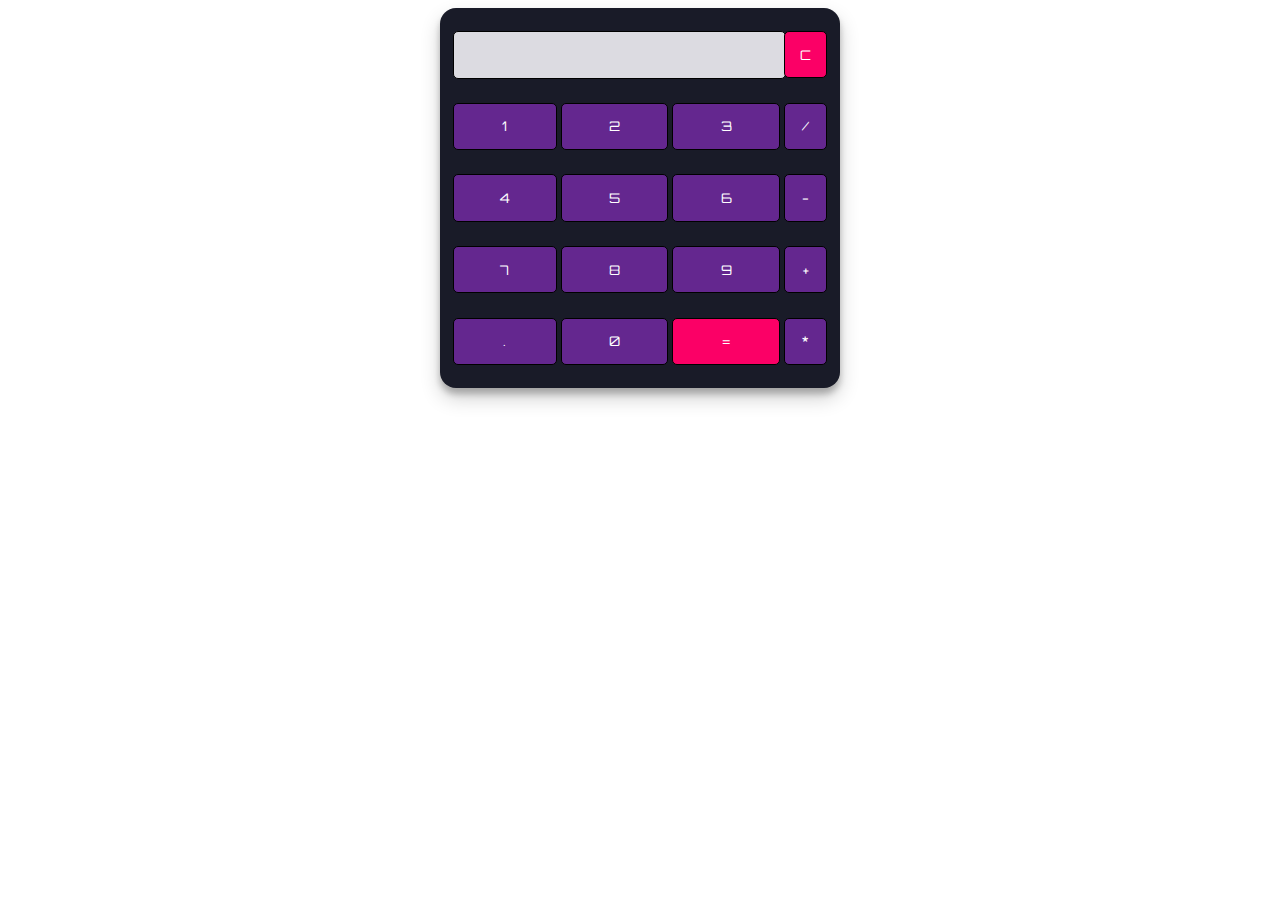
<file: calculator/index.html>
<!DOCTYPE html>
<html lang="en" dir="ltr">
 
<head>
  <meta charset="utf-8">
  <title>Calculator</title>
  <link rel="stylesheet" href="css/style.css">
</head>
 
<body>
 
<table class="calculator" >
  <tr>
    <td colspan="3"> <input class="display-box" type="text" id="result" disabled /> </td>
 
    <!-- clearScreen() function clears all the values -->
    <td> <input type="button" value="C" onclick="clearScreen()" id="btn" /> </td>
  </tr>
  <tr>
    <!-- display() function displays the value of clicked button -->
    <td> <input type="button" value="1" onclick="display('1')" /> </td>
    <td> <input type="button" value="2" onclick="display('2')" /> </td>
    <td> <input type="button" value="3" onclick="display('3')" /> </td>
    <td> <input type="button" value="/" onclick="display('/')" /> </td>
  </tr>
  <tr>
    <td> <input type="button" value="4" onclick="display('4')" /> </td>
    <td> <input type="button" value="5" onclick="display('5')" /> </td>
    <td> <input type="button" value="6" onclick="display('6')" /> </td>
    <td> <input type="button" value="-" onclick="display('-')" /> </td>
  </tr>
  <tr>
    <td> <input type="button" value="7" onclick="display('7')" /> </td>
    <td> <input type="button" value="8" onclick="display('8')" /> </td>
    <td> <input type="button" value="9" onclick="display('9')" /> </td>
    <td> <input type="button" value="+" onclick="display('+')" /> </td>
  </tr>
  <tr>
    <td> <input type="button" value="." onclick="display('.')" /> </td>
    <td> <input type="button" value="0" onclick="display('0')" /> </td>
 
    <!-- calculate() function evaluates the mathematical expression -->
    <td> <input type="button" value="=" onclick="calculate()" id="btn" /> </td>
    <td> <input type="button" value="*" onclick="display('*')" /> </td>
  </tr>
</table>
 
<script type="text/javascript" src="js/script.js"></script>
 
</body>
 
</html>
</file>
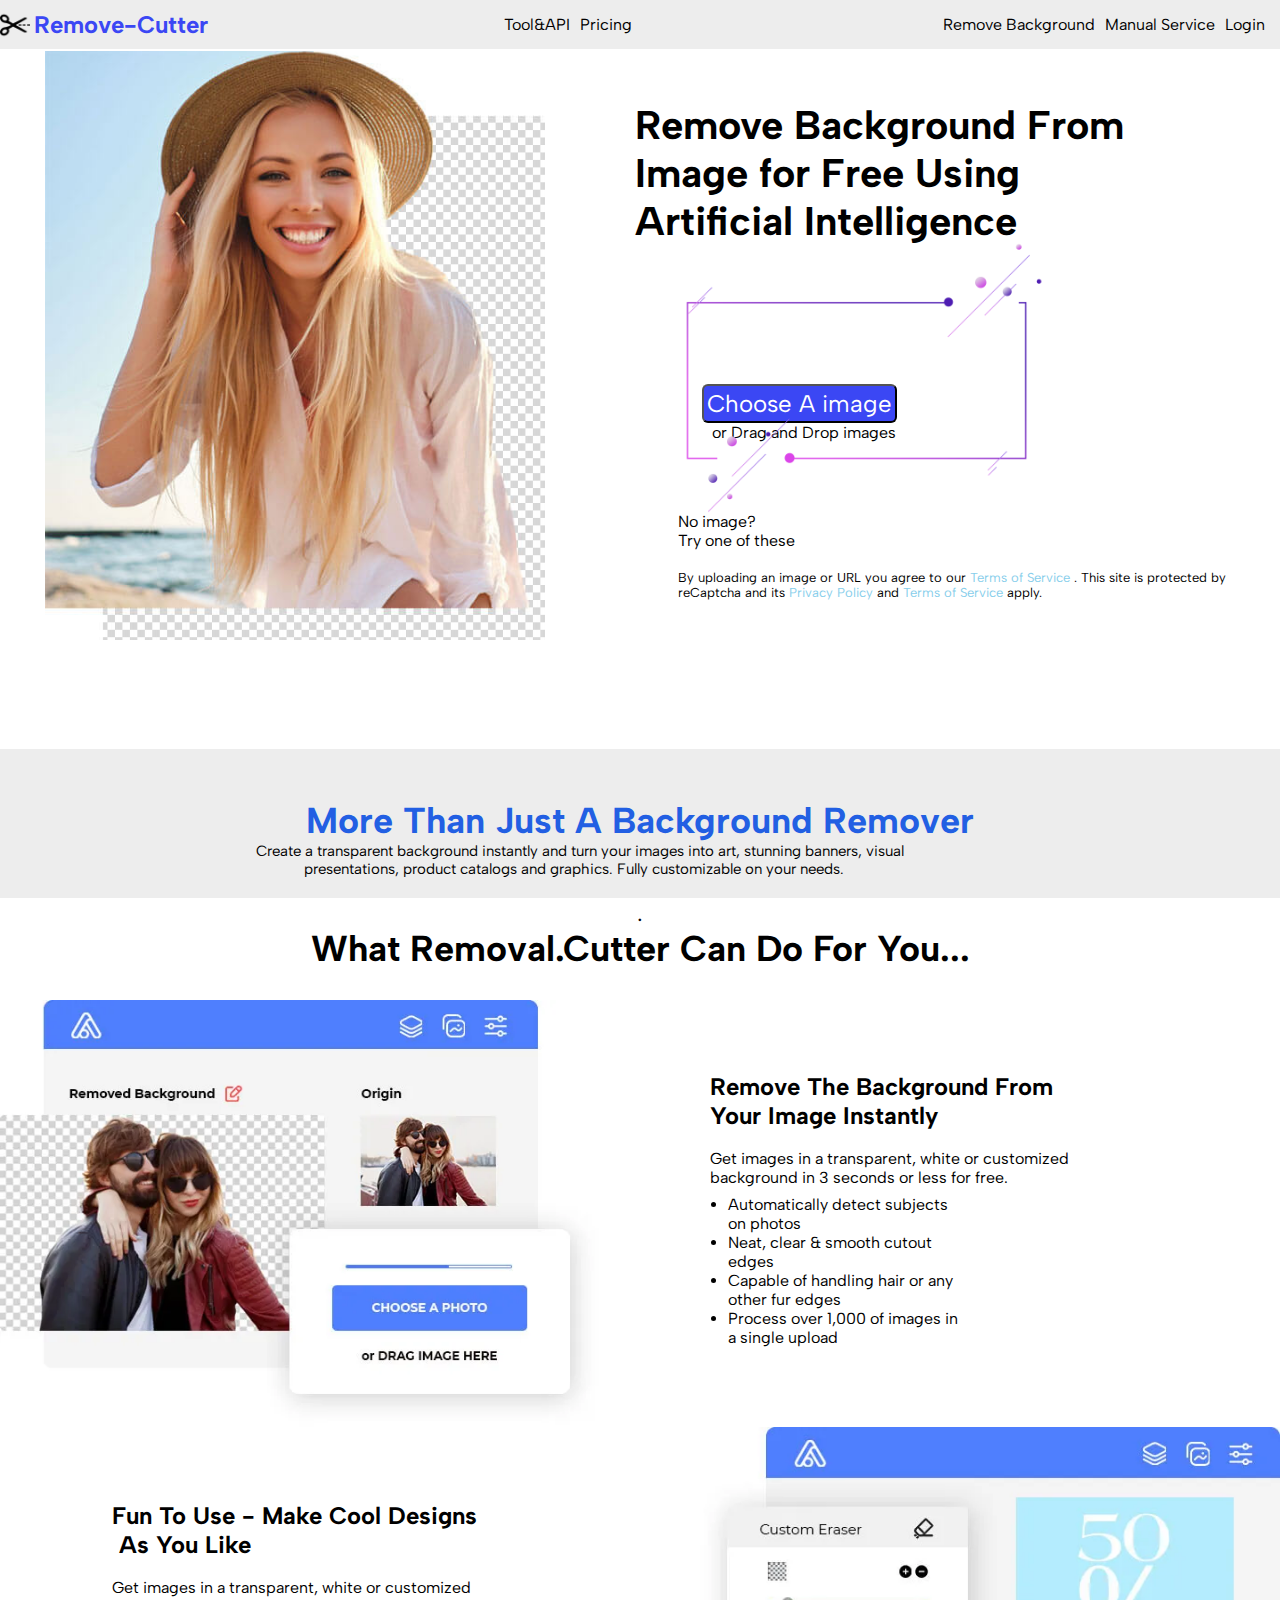
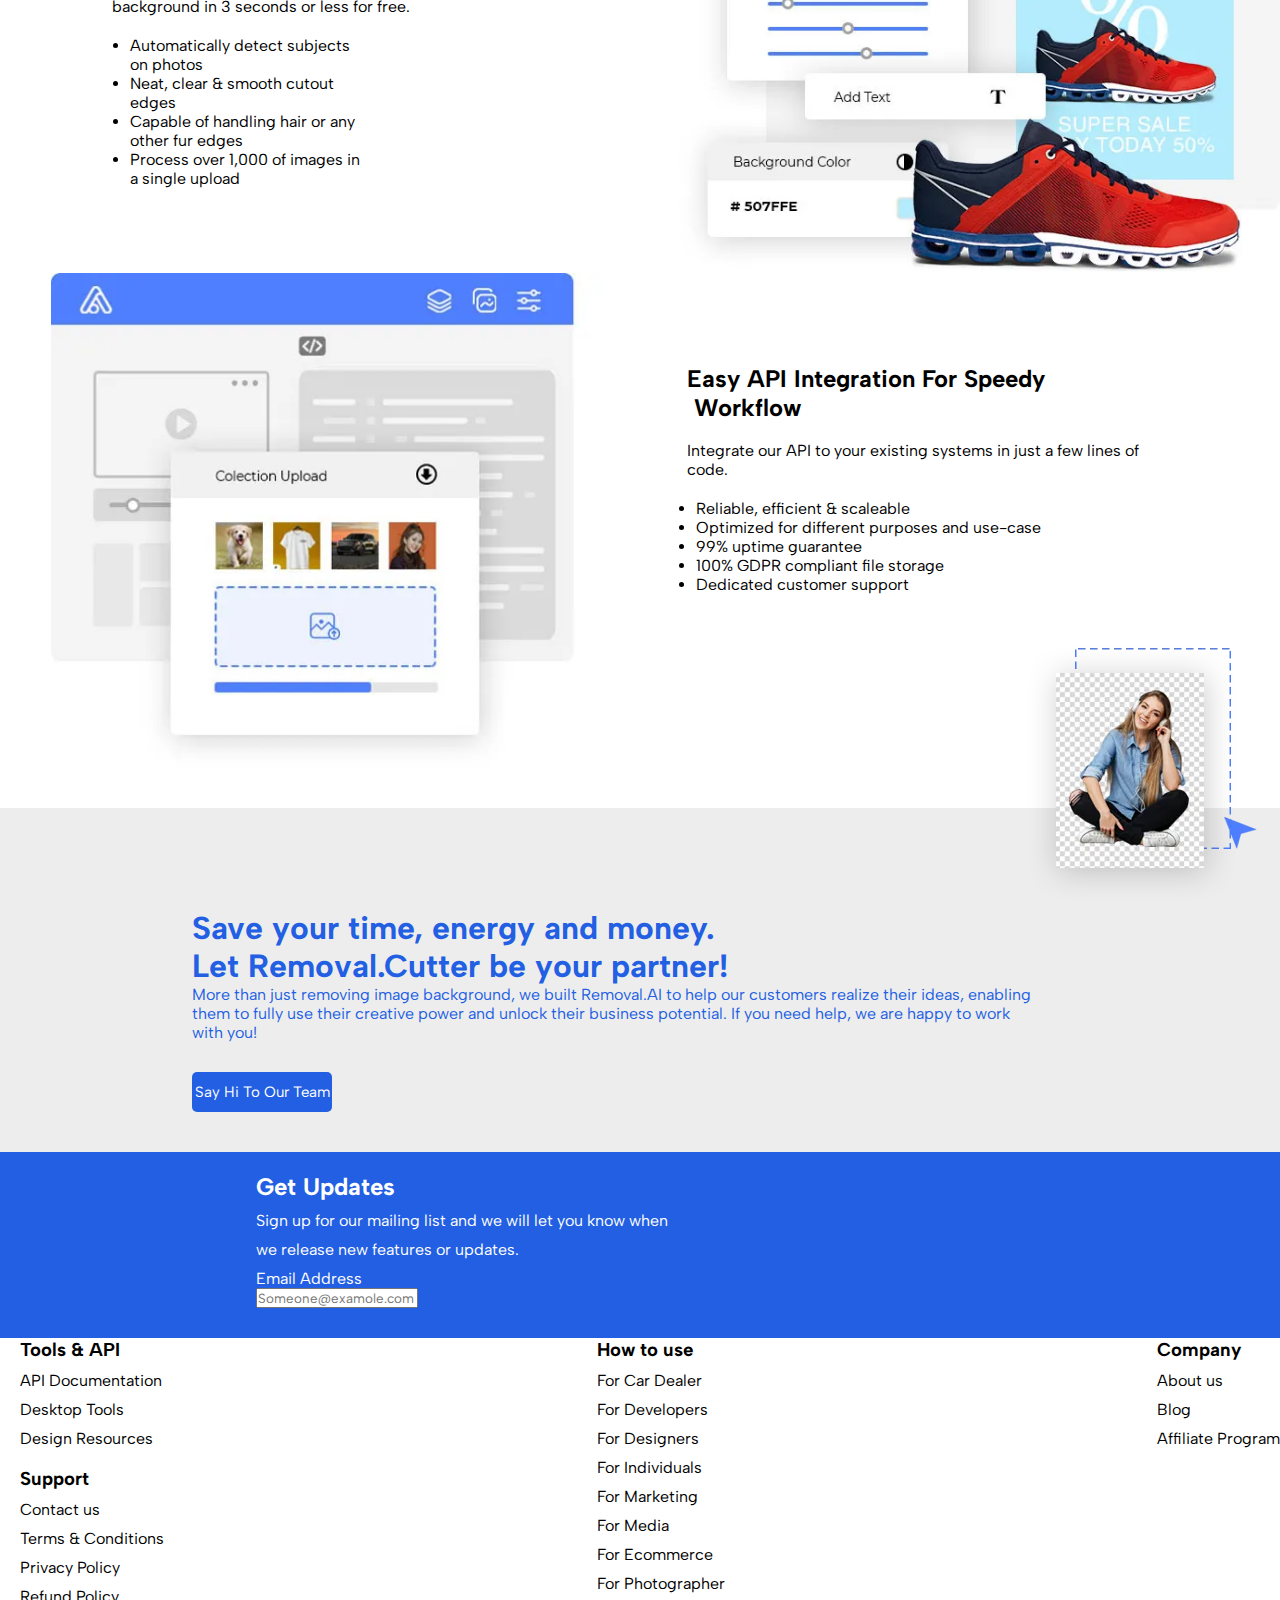
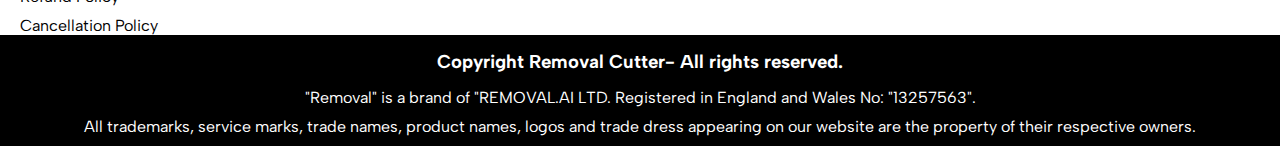
<file: landing_page/index.html>
<!DOCTYPE html>
<html lang="en">

<head>
    <meta charset="UTF-8">
    <meta name="viewport" content="width=device-width, initial-scale=1.0">
    <title>Remove_cutter</title>
    <link rel="stylesheet" href="https://cdnjs.cloudflare.com/ajax/libs/font-awesome/4.7.0/css/font-awesome.min.css">
    <link rel="stylesheet" href="css/style.css">    
    <link href='https://fonts.googleapis.com/css?family=Albert Sans' rel='stylesheet'>
</head>

<body>
    <section-1 class="section-1">
        <div class="head">
            <div class="container">
                <div class="icon">
                    <img src="image/cut-with-scissors.png" alt="image.png" width="30px">&nbsp;
                    <h2>Remove-Cutter</h2>
                </div>
                <div class="tool">
                    <ul>
                        <li><a href="Tool.html">Tool&API</a></li>
                        <li><a href="Pricing.html">Pricing</a></li>
                    </ul>
                </div>
                <div class="menu">
                    <ul>
                        <li><a href="remove.html">Remove Background</a></li>
                        <li><a href="service.html">Manual Service</a></li>
                        <li><a href="Login.html">Login</a></li>
                    </ul>
                </div>
            </div>
        </div>
        <div class="pic">
            <img src="image/background-removal-banner-1.jpg" alt="image.jpg">
            <div class="text">
                <ul>
                    <li><b>Remove Background From</b></li>
                    <li><b>Image for Free Using</b></li>
                    <li><b>Artificial Intelligence</b></li>
                </ul>
            </div>
            <div class="batn">
                <input type="button" value="Choose A image">
                <p>or Drag and Drop images</p>
            </div>
        </div>
        <div class="box-image">
            <img src="image/—Pngtree—original geometric rectangle frame material_5765797.png" alt="image.png">
            <div class="foot-text">
                <ul>
                    <li>No image?</li>
                    <li>Try one of these</li>
                </ul>
            </div>
            <br>
            <div class="foot2-text">
                <li>By uploading an image or URL you agree to our <span>Terms of Service</span> . This site is protected
                    by </li>
                <li>reCaptcha and its <span>Privacy Policy</span> and <span>Terms of Service</span> apply.</li>
            </div>
        </div>
    </section-1>
     <div class="section-2">
        <div class="section-2_heading">
            <h2>More Than Just A Background Remover </h2>
        </div>
        <div class="heading_text">
            <pre>Create a transparent background instantly and turn your images into art, stunning banners, visual 
            presentations, product catalogs and graphics. Fully customizable on your needs.</pre>
        </div>
    </div>
    <div class="section-3">
        <div class="section-3_heading">.
            <h2>What Removal.Cutter Can Do For You...</h2>
        </div>
        <div class="section-3_image1">
            <img src="image/1remove.jpg" alt="image.jpg" width="602px">
            <div class="image1-text">
                <div class="image1-heading">
                    <pre><h2>Remove The Background From <br>Your Image Instantly</h2></pre>
                </div>
                <br>
                <div class="heading-list_1">
                    <ul>
                        <li>
                            <pre>Get images in a transparent, white or customized</pre>
                        </li>
                        <li>
                            <pre>background in 3 seconds or less for free.</pre>
                        </li>
                    </ul>
                </div>
                <div class="heading-list_2">
                    <ul>
                        <li>Automatically detect subjects on photos</li>
                        <li>Neat, clear & smooth cutout edges</li>
                        <li>Capable of handling hair or any other fur edges</li>
                        <li>Process over 1,000 of images in a single upload</li>
                    </ul>
                </div>
            </div>
        </div>
    </div>
    <div class="section-4_image2">
        <div class="image2-text">
            <div class="image2-heading">
                <pre><h2>Fun To Use - Make Cool Designs <br> As You Like</h2></pre>
            </div>
            <br>
            <div class="heading-list_4">
                <ul>
                    <li>
                        <pre>Get images in a transparent, white or customized</pre>
                    </li>
                    <li>
                        <pre>background in 3 seconds or less for free.</pre>
                    </li>
                </ul>
            </div>
            <div class="heading-list_5">
                <ul>
                    <li>Automatically detect subjects on photos</li>
                    <li>Neat, clear & smooth cutout edges</li>
                    <li>Capable of handling hair or any other fur edges</li>
                    <li>Process over 1,000 of images in a single upload</li>
                </ul>
            </div>
        </div>
        <img src="image/result.jpg" alt="image.jpg" width="602px">
    </div>
    <div class="section-5_image3">
        <img src="image/result3.jpg" alt="image.jpg" width="580px">
        <div class="image3-text">
            <div class="image3-heading">
                <pre><h2>Easy API Integration For Speedy <br> Workflow </h2></pre>
            </div>
            <br>
            <div class="heading-list_6">
                <ul>
                    <li>
                        <pre>Integrate our API to your existing systems in just a few lines of </pre>
                    </li>
                    <li>
                        <pre>code.</pre>
                    </li>
                </ul>
            </div>
            <div class="heading-list_7">
                <ul>
                    <li>Reliable, efficient & scaleable</li>
                    <li>Optimized for different purposes and use-case</li>
                    <li>99% uptime guarantee</li>
                    <li>100% GDPR compliant file storage</li>
                    <li>Dedicated customer support</li>
                </ul>
            </div>
        </div>
    </div>
    <div class="section-6">
        <div class="cut_image">
            <img src="image/say-hi.png" alt="image.png" width="233px">
        </div>
        <div class="section-6_box">
            <div class="section-6_heading">
                <ul>
                    <li>
                        <h1>Save your time, energy and money.</h1>
                    </li>
                    <li>
                        <h1>Let Removal.Cutter be your partner!</h1>
                    </li>
                </ul>
            </div>
            <div class="section-6_heading2">
                <li> More than just removing image background, we built Removal.AI to help our customers realize their
                    ideas, enabling</li>
                <li>them to fully use their creative power and unlock their business potential. If you need help, we are
                    happy to work</li>
                <li>with you!</li>
            </div>
            <div class="section-6_batn">
                <input type="button" value="Say Hi To Our Team">
            </div>
        </div>
    </div>
    <div class="section-7">
        <div class="section-7_Box">
            <div class="section-7_heading">
                <h2>Get Updates</h2>
            </div>
            <div class="section-7_list">
                <ul>
                    <li>Sign up for our mailing list and we will let you know when</li>
                    <li> we release new features or updates.</li>
                </ul>
            </div>
            <div class="email-1">
                <label for="Email Address">Email Address</label>
                <br>
                <input type="Email" name="Email Address" placeholder="Someone@examole.com">
            </div>
        </div>
    </div>
    <div class="disclamer-1">
        <div class="dis_box">
            <div class="dis_list_group">
                <div class="dis_list-1">
                    <h3>Tools & API</h3>
                    <ul>
                        <li>API Documentation</li>
                        <li>Desktop Tools</li>
                        <li>Design Resources</li>
                    </ul>
                    <br>
                    <div class="dis_list-2">
                        <h3>Support</h3>
                        <ul>
                            <li>Contact us</li>
                            <li>Terms & Conditions</li>
                            <li>Privacy Policy</li>
                            <li>Refund Policy</li>
                            <li>Cancellation Policy</li>
                        </ul>
                    </div>
                </div>
                <div class="dis_list-3">
                    <h3>How to use</h3>
                    <ul>
                        <li>For Car Dealer</li>
                        <li>For Developers</li>
                        <li>For Designers</li>
                        <li>For Individuals</li>
                        <li>For Marketing</li>
                        <li>For Media</li>
                        <li>For Ecommerce</li>
                        <li>For Photographer</li>
                    </ul>
                </div>
                <div class="dis_list-4">
                    <h3>Company</h3>
                    <ul>
                        <li>About us</li>
                        <li>Blog</li>
                        <li>Affiliate Program</li>
                    </ul>
                </div>
            </div>
        </div>
    </div>
    <div class="footer">
        <div class="line-1">
            <p><h3>Copyright Removal Cutter- All rights reserved.</h3></p>
            <p>"Removal" is a brand of "REMOVAL.AI LTD. Registered in England and Wales No: "13257563".</p>
            <p>All trademarks, service marks, trade names, product names, logos and trade dress appearing on our website are the property of their respective owners.</p>
        </div>
    </div>
</body>

</html>
</file>
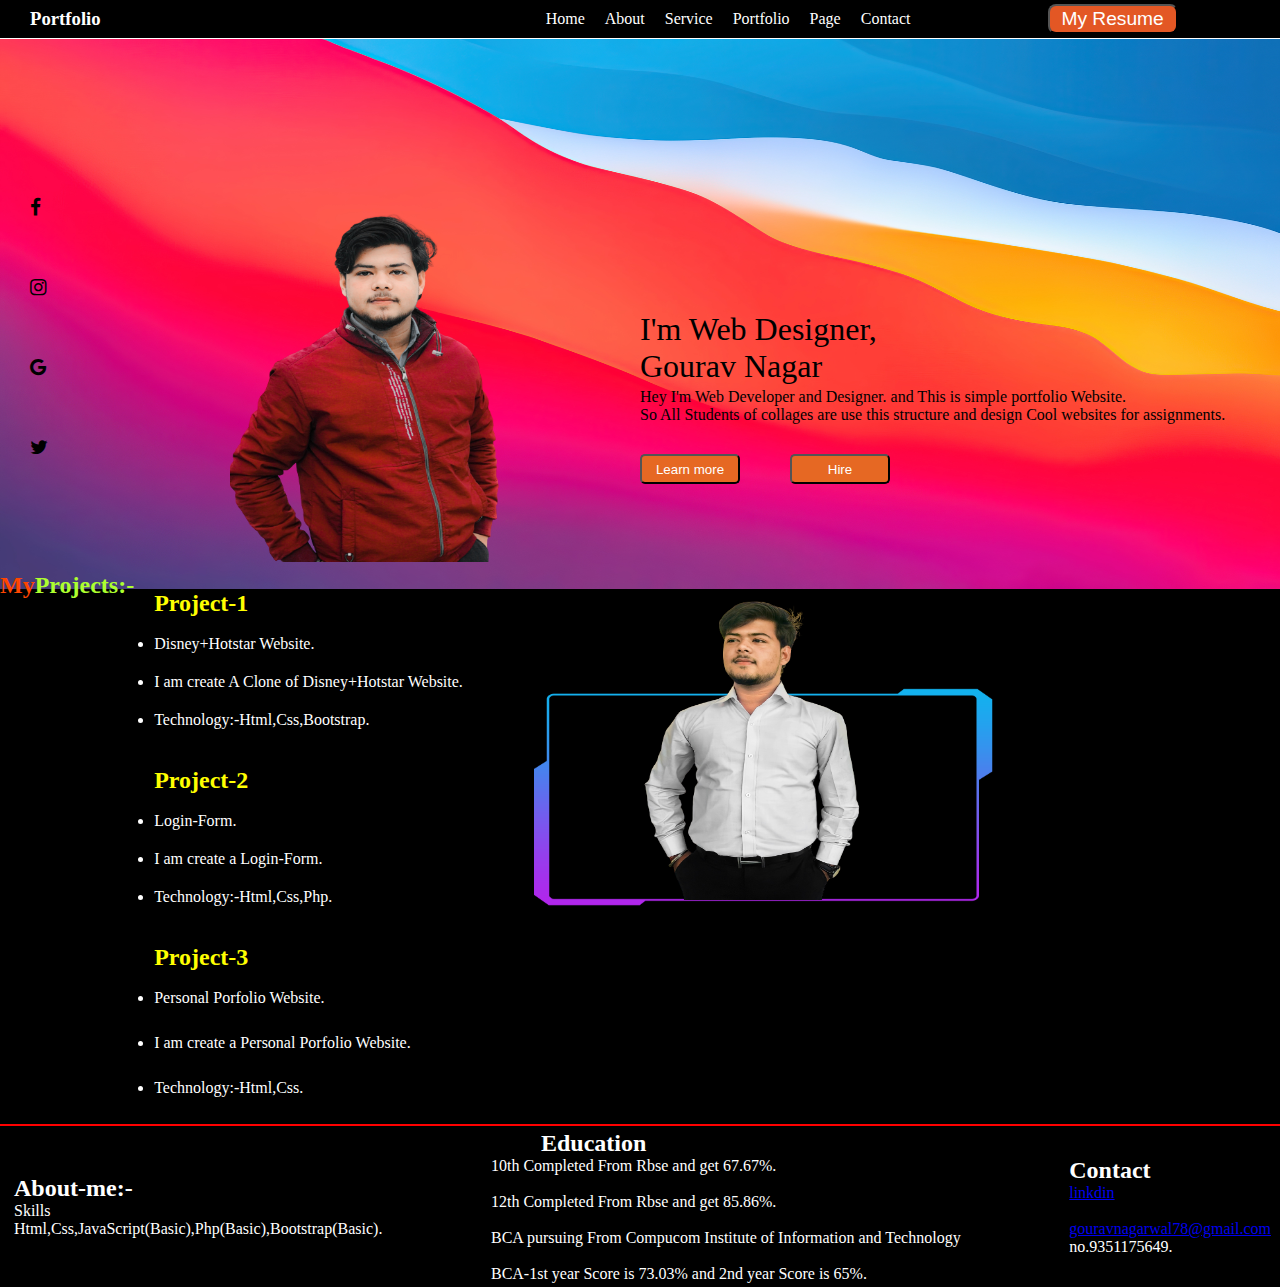
<file: personal porfolio website/index.html>
<!DOCTYPE html>
<html lang="en">

<head>
    <meta charset="UTF-8">
    <meta name="viewport" content="width=device-width, initial-scale=1.0">
    <title>Document</title>
    <link rel="stylesheet" href="css/style.css">
    <link rel="stylesheet" href="https://cdnjs.cloudflare.com/ajax/libs/font-awesome/4.7.0/css/font-awesome.min.css">
</head>

<body>
    <header class="head">
        <div class="container">
            <div class="logo">
                <h3>Portfolio</h3>
            </div>
            <!-- --------------header-menu--------- -->
            <div class="list">
                <ul>
                    <li>
                        <a href="home.html">Home</a>
                    </li>
                    <li>
                        <a href="about.html">About</a>
                    </li>
                    <li>
                        <a href="service.html">Service</a>
                    </li>
                    <li>
                        <a href="portfolio.html">Portfolio</a>
                    </li>
                    <li>
                        <a href="page.html">Page</a>
                    </li>
                    <li>
                        <a href="contact.html">Contact</a>
                    </li>
                </ul>
            </div>
            <!-- --------------resume-button--------- -->
            <div class="Resume">
                <input type="button" value="My Resume">
            </div>
        </div>
    </header>
    <!-- --------------background-image--------- -->
    <div class="backg">
        <img class="image1" src="image/macos-big-sur-apple-layers-fluidic-colorful-wwdc-stock-4096x2304-1455.jpg"
            alt="image/jpg">
    </div>
    <div class="image2">
        <img src="image/IMG_0247-01-removebg-preview.png" alt="image/jpg">
    </div>
    <!-- --------------text-of-background--------- -->
    <div class="test">
        <p>I'm Web Designer,<br>Gourav Nagar</p>
    </div>
    <div class="test2">
        <p>Hey I'm Web Developer and Designer. and This is simple portfolio Website. <br>So All Students of collages
            are use this structure and design Cool websites for assignments. </p>
    </div>
    <!-- --------------buttons------------>
    <div class="batn">
        <ul>
            <li>
                <input type="button" value="Learn more" class="button1">
            </li>
            <li>
                <input type="button" value="Hire" class="button2">
            </li>
        </ul>
    </div>
    <!-- --------------social-media-list------------>
    <div class="icon-list">
        <ul class="ul-list">
            <li>
                <a href="WWW.FACEBOOK.COM" target="_blank"><i class="fa fa-facebook"></i></a>
            </li>
            <li>
                <a href="https://www.instagram.com/gourav_nagar010/" target="_blank"><i class="fa fa-instagram"></i></a>
            </li>
            <li>
                <a href="WWW.GOOGLE.COM" target="_blank"></a><i class="fa fa-google"></i>
            </li>
            <li>
                <i class="fa fa-twitter"></i>
            </li>
        </ul>
    </div>
    </main>
    <div class="pjt">
        <div class="project">
            <h2><span>My</span>Projects:-</h2>
        </div>
        <br>
        <div class="All-projects">
            <div class="project-1">
                <br>
                <h2>Project-1</h2>
                <br>
                <ul>
                    <li>
                        Disney+Hotstar Website.
                    </li>
                    <li>
                        I am create A Clone of Disney+Hotstar Website.
                    </li>
                    <li>
                        Technology:-Html,Css,Bootstrap.
                    </li>
                </ul>
            </div>
            <br>
            <div class="project-2">
                <h2>Project-2</h2>
                <br>
                <ul>
                    <li>
                        Login-Form.
                    </li>
                    <li>
                        I am create a Login-Form.
                    </li>
                    <li>
                        Technology:-Html,Css,Php.
                    </li>
                </ul>
            </div>
            <br>
            <div class="project-3">
                <h2>Project-3</h2>
                <br>
                <ul>
                    <li>
                        Personal Porfolio Website.
                    </li>
                    <li>
                        I am create a Personal Porfolio Website.
                    </li>
                    <li>
                        Technology:-Html,Css.
                    </li>
                </ul>
            </div>
        </div>
        <div class="Image-item">
            <div class="image3">
                <img src="image/—Pngtree—png free buckle  gradient_3781701.png" alt="" height="350px" width="500px">
            </div>
            <div class="image4">
                <img src="image/IMG_20211116_092111_169-removebg-preview.png" alt="" height="300px" width="300px">
            </div>
        </div>
    </div>
    <footer class="About-footer">
        <div class="About-me">
            <ul>
                <h2>About-me:-</h2>
                <li>
                    Skills
                </li>
                <li>
                    Html,Css,JavaScript(Basic),Php(Basic),Bootstrap(Basic).
                </li>
            </ul>
        </div>
        <div class="Education">
            <ul>
                <h2>Education</h2>
                <li>
                    10th Completed From Rbse and get 67.67%.
                </li>
                <br>
                <li>
                    12th Completed From Rbse and get 85.86%.
                </li>
                <br>
                <li>
                    BCA pursuing From Compucom Institute of
                    Information and Technology
                </li>
                <br>
                <li>
                    BCA-1st year Score is 73.03% and 2nd year Score is 65%.
                </li>
            </ul>
        </div>
        <div class="contact">
            <ul>
                <h2>Contact</h2>
                <li>
                    <a href="www.linkedln">linkdin</a>
                </li>
                <br>
                <li>
                    <a href="email">gouravnagarwal78@gmail.com</a>
                </li>
                <li>
                    no.9351175649.
                </li>
            </ul>
        </div>
    </footer>
</body>

</html
</file>
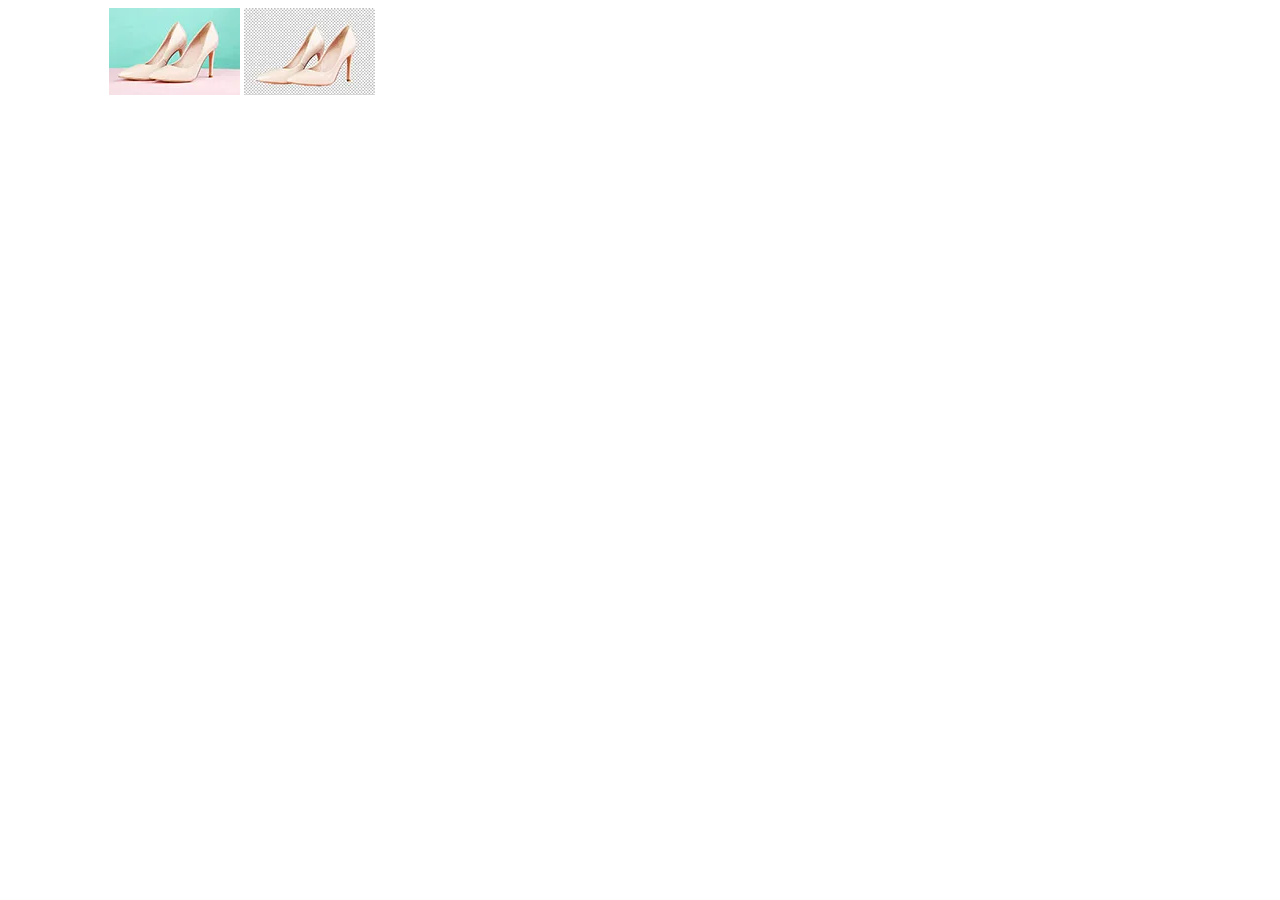
<file: landing_page/Products.html>
<!DOCTYPE html>
<html lang="en">
<head>
    <meta charset="UTF-8">
    <meta name="viewport" content="width=device-width, initial-scale=1.0">
    <title>products</title>
    <style>
        .contanier{
            margin-left: 8%;
        }
    </style>
</head>
<body>
    <div class="contanier">
        <div class="image-1">
            <img src="image/1-thumb.jpg" alt="image.jpg">
            <img src="image/2-thumb.jpg" alt="image.jpg">
        </div>
    </div>
</body>
</html>
</file>
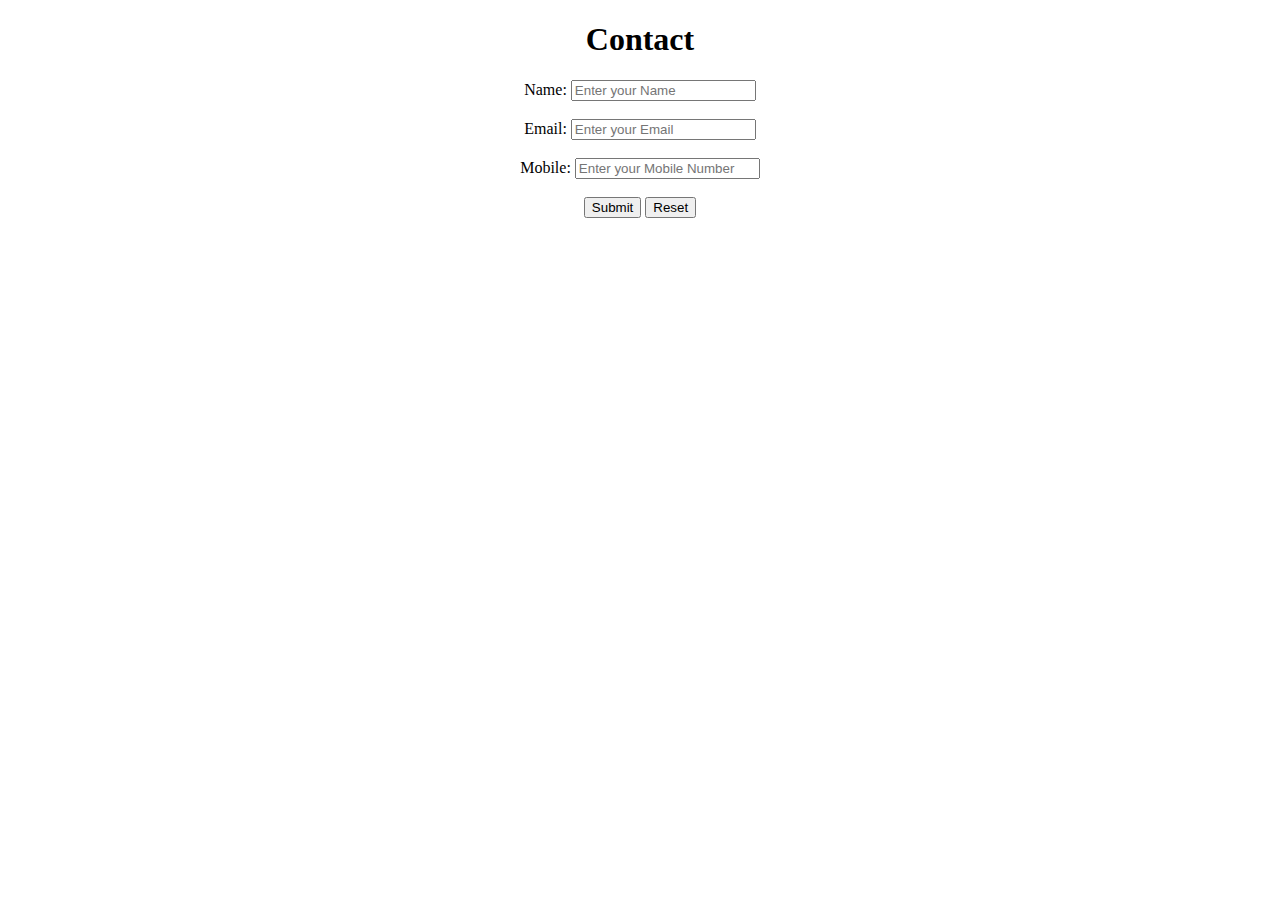
<file: personal porfolio website/contact.html>
<!DOCTYPE html>
<html lang="en">
<head>
    <meta charset="UTF-8">
    <meta name="viewport" content="width=device-width, initial-scale=1.0">
    <title>Document</title>
    <style>
     .h1{
        text-align: center;
     }
     .form{
        text-align: center;
     }
    </style>
</head>
<body>
    <h1 class="h1">Contact</h1>
    <form action="" class="form">
          <tr>
            <td>
                <label for="Name">Name:</label>
            </td>
            <td>
                <input type="text" id="Name" placeholder="Enter your Name">
            </td>
          </tr>
          <br>
          <br>
          <tr>
            <td>
                <label for="Email">Email:</label>
            </td>
            <td>
                <input type="Email" id="Email" placeholder="Enter your Email">
            </td>
          </tr>
          <br>
          <br>
          <tr>
            <td>
                <label for="Mobile">Mobile:</label>
            </td>
            <td>
                <input type="Mobile" id="Mobile" placeholder="Enter your Mobile Number">
            </td>
          </tr>
          <br>
          <br>
          <tr>
            <td>
                <input type="button" value="Submit">
            </td>
            <td>
                <input type="button" value="Reset">
            </td>
          </tr>
    </form>
</body>
</html>
</file>
<file: calculator/css/style.css>
@import url('https://fonts.googleapis.com/css2?family=Orbitron&display=swap');

.calculator {
    padding: 10px;
    border-radius: 1em;
    height: 380px;
    width: 400px;
    margin: auto;
    background-color: #191b28;
    box-shadow: rgba(0, 0, 0, 0.19) 0px 10px 20px, rgba(0, 0, 0, 0.23) 0px 6px 6px;
}

.display-box {
    font-family: 'Orbitron', sans-serif;
    background-color: #dcdbe1;
    border: solid black 0.5px;
    color: black;
    border-radius: 5px;
    width: 100%;
    height: 65%;
}

#btn {
    background-color: #fb0066;
}

input[type=button] {
    font-family: 'Orbitron', sans-serif;
    background-color: #64278f;
    color: white;
    border: solid black 0.5px;
    width: 100%;
    border-radius: 5px;
    height: 70%;
    outline: none;
}

input:active[type=button] {
    background: #e5e5e5;
    -webkit-box-shadow: inset 0px 0px 5px #c1c1c1;
    -moz-box-shadow: inset 0px 0px 5px #c1c1c1;
    box-shadow: inset 0px 0px 5px #c1c1c1;
}
</file>
<file: landing_page/css/style.css>
*{
    margin: 0;
    padding: 0;
    font-family: 'Albert Sans';
}
.head{
    position: sticky;
    top: 0;
    z-index: 999;
}
.section-1{
    background-color: red;
    /* position: absolute; */
}
/* ************** Header-container**************** */
.container{
    background-color:rgb(237, 237, 237);
    display: flex;
    justify-content: space-between;
    align-items: center;
    border-bottom: 2px solid white;
}
/* ************** header-icon**************** */
.icon{
    color:rgb(59, 71, 244);
    display: flex;
}
/* ************** Header-menu-tool**************** */
.tool ul{
    display: flex;
}
.tool li{
    color: black;
    padding-left: 10px;
    display: flex;
    list-style: none;
}
.tool a{
    text-decoration: none;
    color:black;
}
/* ************** Header-menu**************** */
.menu ul{
   padding: 15px;
    display: flex;
}
.menu a{
text-decoration: none;
color: black;
}
.menu li{
    color: black;
    padding-left: 10px;
    list-style: none;
}
/* ************** section-1 **************** */
.pic{
    display: flex;
}
/* ************** section-1 text**************** */
.text{
    margin-left: 90px;
    margin-top: 50px;
}
.text li{
list-style: none;
font-size: 40px;
}
/* ************** section-1 image**************** */
.pic img{
    margin-top: -3px;
    margin-left: 45px;
    width: 500px;
}
/* ************** upload-button**************** */
.batn{
    margin-left: -33%;
    margin-top:26%;
    position: relative;
}
.batn input{
    position: relative;
    background-color: rgb(59, 71, 244);
    padding: 3px 3px 3px 3px ;
    color: white;
    text-decoration: none;
    border-radius: 6px ;
    font-size: x-large;
}
.batn p{
    margin-left: 10px;
}
.box-image img{
    position: absolute;
    width: 35%;
    margin-left: 50%;
    margin-top: -38%;
}
/* ************** section-1_footer**************** */
.foot-text{
    position: absolute;
    margin-left: 53%;
    margin-top: -10%;
}
.foot-text li{
list-style: none;
}
.foot2-text{
    position: absolute;
    margin-left: 53%;
    margin-top: -7%;
    font-size: small;
}
.foot2-text li{
    list-style: none;
}
.foot2-text span{
    color: skyblue;
}
/* ************** section-2**************** */
.section-2{
    background-color:rgb(237, 237, 237);
    margin-top: 7%;
}
.section-2_heading{
    color: rgb(34, 95, 227);
    padding-top: 50px;
text-align: center;
font-size:x-large;
}
.heading_text pre{
    margin-left: 20%;
    font-size: 15px;
    padding-bottom: 20px;
}
.section-2_menu-bar ul{
    padding-top: 5%;
display: flex;
justify-content: center;
}
.section-2_menu-bar li{
    font-size: larger;
list-style: none;
padding: 15px;
}
.section-2_menu-bar a{
text-decoration: none;
color: black;
}
/* ************** section-3**************** */
.section-3_heading{
    text-align: center;
    font-size: x-large;
}
.section-3_image1{
    margin-top: 30px;
    display: flex;
}
.image1-heading{
    margin-left: 30%;
    margin-top: 20%;
}
.heading-list_1{
    margin-left: 30%;
}
.heading-list_1 li{
    list-style: none;
}
.heading-list_2{
    padding-top: 8px;
    margin-left: 35%;
}
/* ************** section-4**************** */
.section-4_image2 {
    display: flex;
    justify-content: space-between;
    
}
.section-4_image2 img{
margin-left: -40%;
}
.image2-heading{
margin-left: 30%;
margin-top:20%;
}
.heading-list_4{
    margin-left: 30%;
}
.heading-list_4 li{
    list-style: none;
}
.heading-list_5{
    padding-top: 20px;
    margin-left: 35%;
}
/* ************** section-5**************** */
.section-5_image3 {
    display: flex;
    justify-content: space-between;
    
}
.section-5_image3 img{
    margin-left: 4%;
}
.image3-heading{
    margin-left: -30%;
    margin-top: 20%;
}
.heading-list_6{
    margin-left: -30%;
}
.heading-list_6 li{
    list-style: none;
}
.heading-list_7{
    padding-top: 20px;
    margin-left: -28%;
}
.cut_image{
    margin-left: 80%;
    margin-top: -20%;
}
/* ************** section-6**************** */
.section-6{
    background-color:rgb(237, 237, 237);
    padding-top: 7%;
}
.section-6_heading li{
    list-style: none;
}
.section-6_heading2 li{
list-style: none;
}
.section-6_batn input{
    margin-top: 30px;
    background-color:rgb(34, 95, 227);
    color: white;
    height: 40px;
    width: 140px;
    font-size: 15px;
    border: none;
    border-radius: 5px;
    margin-bottom: 40px;
}
.section-6_box{
    margin-left: 15%;
    color: rgb(34, 95, 227);
}
/* ************** section-7**************** */
.section-7_Box{
background-color:rgb(34, 95, 227); 
color: white;
}
.section-7_heading h2{
    padding-top: 20px;
margin-left: 20%;
}
.section-7_list li{
    list-style:none;
    margin-top: 10px;
    margin-left: 20%;
}
/* **************section-7_email**************** */
.email-1{
    padding-bottom: 30px;
    margin-top: 10px;
    margin-left: 20%;
}
/* ************** discription-box**************** */
.dis_list_group{
    display: flex;
    justify-content: space-between;
}
.dis_list-1{
    margin-left: 20px;
  
}
.dis_list-1 li{
    list-style: none;
    padding-top: 10px;
}
.dis_list-3 li{
list-style: none;
padding-top: 10px;
}
.dis_list-4 li{
    padding-top: 10px;
    list-style:none;
}
/* **************footer**************** */
.footer{
    background-color: black;
    color: white;
}
.line-1{
    padding: 5px;
}
.line-1 h3{
    text-align: center;
}
.line-1 p{
    padding: 5px;
text-align: center;
/* **************footer-icon**************** */
}
.footer-icon {
color: white;
font-size: larger;
}
.footer-icon i{
justify-content: center;
}
</file>
<file: personal porfolio website/css/style.css>
*{
    margin: 0;
    padding: 0;
}
body{
    background-color:black;
}
.head{
    background-color: black;
    position: sticky;
    top: 0;
    z-index: 999;
}
.container{
    border-bottom: 1px solid white;
    display: flex;
    justify-content: space-between;
    align-items: center;
}
.logo{
    margin-left: 30px;
    color: white;
}
.list ul{
    display: flex;
    margin-left: 40%;
}
.list li{
    padding: 10px;
    list-style: none;
}
.list a{
    text-decoration: none;
    color:white;
}
.Resume{
    margin-right: 8%;
    
}
.Resume input{
    background-color: rgb(227, 87, 36);
    font-size: larger;
    color: white;
    width: 130px;
    border-radius: 8px;
    padding: 2px;
}
.Someline p{
        text-align: center;
        font-size: larger;
        color: cadetblue;
}
.mmain{
    border-bottom: 2px solid green;
}
/* --------------my-projects---------------- */
.pjt{
    margin-top: 148px;
    display: flex;
    border-bottom: 2px solid red;
}
.All-projects{
    margin-left: 20px;
}
.project span{
    color: orangered;
}
.project h2{
    color: greenyellow;
}
.project-1{
    color: yellow;
}
.project-1 li{
    color: white;
    margin-bottom: 20px;
}
.project-2{
color: yellow;
}
.project-2 li{
    color: white;
    margin-bottom: 20px;
}
.project-3{
    color: yellow;
}
.project-3 li{
    color: white;
    margin-bottom: 27px;
}
/* --------------backgound-image------------ */
.image1{

    width: 100%;
    height: 550px;
}
/* --------------Self-image------------------ */
.image2 img{
       width: 300px;
       height:350px;
       margin-top: -29.8%;
       position: absolute;
       margin-left: 18%;
       
}
/* --------------main----paragraph----------- */
.test p{
    font-size: xx-large;
    position: absolute;
    margin-top: -22%;
    margin-left: 50%;
}
.test2 p{
    margin-top: -16%;
    margin-left: 50%;
}
/* ----------button---learn more---hire me----- */
.batn li {
    display: flex;
    position: absolute;
    margin-left: 50%;
    margin-top: 30px;
}
.batn input{
    height:30px;
    width: 100px;
    border-radius: 5px;
    background-color: rgb(230, 104, 35);
    color: white;
}
.button2{
    margin-left: 150px;
}
.icon-list{
    background-color: red;
}
.ul-list li{
    padding: 30px;
}
.icon-list i{
   color:black;
   font-size: larger;
}
.icon-list ul{
    position: absolute;
    list-style: none;
    margin-top: -20%;
}
.Image-item{
    margin-left: 50px;

}
.image3{
    margin-top: 10%;
}
.image4{
margin-top: -75.3%;
margin-left: 120px;
}
.About-footer{
    display: flex;
    justify-content: space-between;
    align-items: center;
    padding: 4px;
}
.About-me{
color: white;
margin-left: 10px;
}
.About-me li{
list-style: none;
}
.Education{
color: white;
}
.Education h2{
    margin-left: 50px;
}
.Education li{
    list-style: none;
}
.contact{
    color: white;
    margin-right: 5px;
}
.contact li{
    list-style: none;
}
</file>
